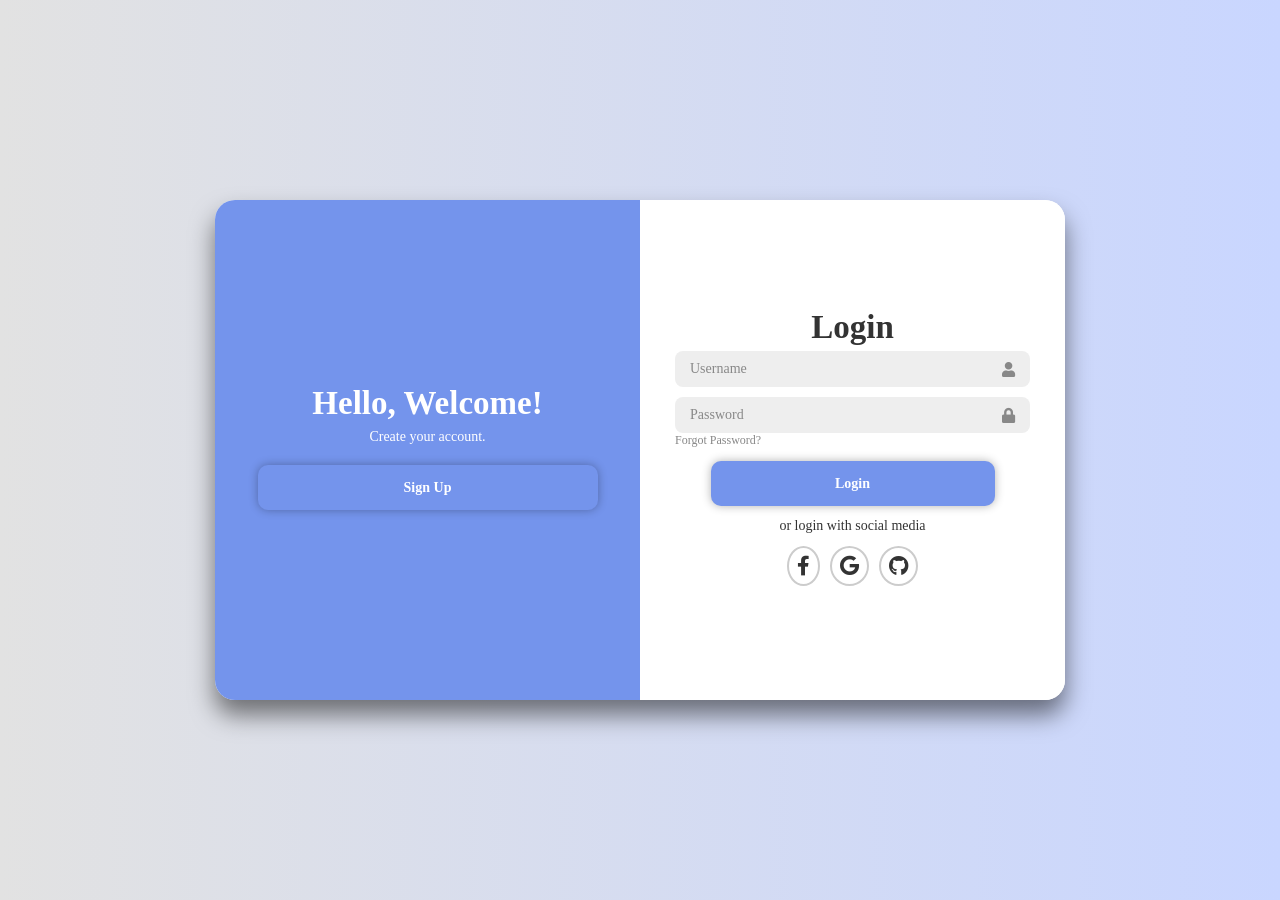
<file: index.html>
<!DOCTYPE html>
<html lang="en">

<head>
    <meta charset="UTF-8">
    <meta name="viewport" content="width=device-width, initial-scale=1.0">
    <title>Login & Registration</title>
    <link rel="stylesheet" href="index.css">
    <link rel="stylesheet" href="https://cdnjs.cloudflare.com/ajax/libs/font-awesome/5.15.3/css/all.min.css">

</head>

<body>
    <div class="container">
        <!-- Login Form -->
        <div class="form-box login">
            <form action="#">
                <h1>Login</h1>
                <div class="input-box">
                    <input type="text" placeholder="Username" required>
                    <i class="fas fa-user"></i>

                </div>
                <div class="input-box">
                    <input type="password" placeholder="Password" required>
                    <i class="fas fa-lock"></i>
                </div>
                <div class="forgot-link">
                    <a href="#">Forgot Password?</a>
                </div>
                <button type="submit" class="btn">Login</button>
                <p>or login with social media</p>
                <div class="social-icons">
                    <a
                        href="#"><i
                            class="fab fa-facebook-f"></i></a>
                    <a href="#"><i class="fab fa-google"></i></a>
                    <a href="https://github.com/krisno003?tab=repositories"><i
                            class="fab fa-github"></i></a>
                </div>
            </form>
        </div>
        <!-- Register Form -->
        <div class="form-box register">
    <form action="#">
        <h1>Registration</h1>

        <div class="input-box">
            <input type="text" placeholder="Full Name" required>
            <i class="fas fa-user"></i>
        </div>

        <div class="input-box">
            <input type="email" placeholder="Email" required>
            <i class="fas fa-envelope"></i>
        </div>

        <div class="input-box">
            <input type="password" placeholder="Password" required>
            <i class="fas fa-lock"></i>
        </div>

        <button type="submit" class="btn">Register</button>

        <p>or Register with social media</p>

        <div class="social-icons">
            <a href="#"><i class="fab fa-facebook-f"></i></a>
            <a href="#"><i class="fab fa-google"></i></a>
            <a href="https://github.com/krisno003?tab=repositories"><i class="fab fa-github"></i></a>
            <a href="#"><i class="fab fa-linkedin-in"></i></a>
        </div>
    </form>
</div>  
        <div class="toggle-box">

            <div class="toggle-panel toggle-left">
                <h1>Hello, Welcome!</h1>
                <p>Create your account.</p>
                <button class="btn register-btn">Sign Up</button>
            </div>

            <div class="toggle-panel toggle-right">
                <h1>Welcome Back!</h1>
                <p>Already have an account?</p>
                <button class="btn login-btn">Login</button>
            </div>
        </div>
    </div>

    <script src="index.js"></script>
</body>

</html>
</file>
<file: index.css>
* {
    font-family: 'Times New Roman', Times, serif;
    margin: 0;
    padding: 0;
    box-sizing: border-box;
    text-decoration: none;
    list-style: none;
}
body {
    display: flex;
    justify-content: center;
    align-items: center; /* Added this to perfectly center vertically */
    min-height: 100vh;
    background: linear-gradient(90deg, #e2e2e2, #c9d6ff);
}
.container {
    position: relative;
    width: 850px;
    height: 500px;
    background: #fff;
    border-radius: 20px;
    box-shadow: 0 15px 25px rgba(0,0,0,0.5);
    overflow: hidden;
    margin: 16px;
}
.container h1 {
    font-size: 33px; 
    margin: -5px 0;
}
.container p {
    font-size: 14px; /* Adjusted to make text readable */
    margin: 12px 0;
}
form {
    width: 100%;
}
.form-box {
    position: absolute;
    right: 0;
    width: 50%;
    height: 100%;
    background: #fff;
    display: flex;
    align-items: center;
    color: #333;
    padding: 35px;
    z-index: 1;
    transition: 0.6s ease-in-out 1.2s, visibility 0s 1.2s;
    text-align: center;
}
.container.active .form-box {
    right: 50%;
}
.form-box.register {
    visibility: hidden;
}
.container.active .form-box.register {
    visibility: visible;
}
.input-box {
    position: relative;
    margin: 10px 0;
}
.input-box input {
    width: 100%;
    padding: 10px 45px 10px 15px;
    background: #eee;
    border-radius: 8px;
    border: none;
    outline: none;
    font-size: 14px;
    color: #333;
    font-weight: 500;
}
.input-box input::placeholder {
    color: #888;
    font-weight: 400;
}
.input-box i {
    position: absolute;
    right: 15px;
    top: 50%;
    transform: translateY(-50%);
    color: #888;
    font-size: 15px;
}
.forgot-link {
    margin: -13px 0 13px;
    text-align: left; /* Aligned for better UI */
}
.forgot-link a {
    color: #888;
    font-size: 12px;
}
.btn {
    width: 80%;
    height: 45px;
    background: #7494ec;
    box-shadow: 0 0 10px rgba(0,0,0,0.3);
    border: none;
    outline: none;
    cursor: pointer;
    font-size: 14px;
    color: #fff;
    font-weight: 600;
    border-radius: 10px; /* Added border-radius for modern look */
}
.social-icons {
    display: flex;
    justify-content: center;
}
.social-icons a {
    display: inline-flex;
    padding: 8px;
    border: 2px solid #ccc;
    border-radius: 50%; /* Made social icons circles */
    font-size: 20px;
    color: #333;
    margin: 0 5px;
}
.toggle-box {
    position: absolute;
    width: 100%;
    height: 100%;
    pointer-events: none;
}
/* FIX: Removed the space before ::before */
.toggle-box::before {
    content: '';
    position: absolute;
    width: 250%; /* FIX: Changed from -250% to positive */
    height: 300%; /* FIX: Changed from -300% to positive */
    left: -250%; /* Position it correctly */
    top: -100%;
    background: #7494ec;
    border-radius: 150px;
    z-index: 2;
    transition: 1.8s ease-in-out;
}
.container.active .toggle-box::before {
    left: 50%;
}
.toggle-panel {
    position: absolute;
    width: 50%;
    height: 100%;
    display: flex;
    flex-direction: column;
    justify-content: center;
    align-items: center;
    background-color:#7494ec;
    text-align: center;
    color: #fff;
    z-index: 2;
    transition: 0.6s ease-in-out;
    pointer-events: auto; /* Re-enable clicks for buttons */
}
.toggle-panel.toggle-left {
    left: 0;
    transition-delay: 1.2s;
}
.container.active .toggle-panel.toggle-left {
    transition-delay: 0.6s;
    left: -50%;
}
.toggle-panel.toggle-right {
    right: -50%;
    transition-delay: 0.6s;
    border-radius: 20px;
}
.container.active .toggle-panel.toggle-right {
    right: 0;
    transition-delay: 1.2s;
}
.toggle-panel p {
    margin-bottom: 20px;
}
.toggle-panel.btn {
    width: 130px;
    height: 40px;
    background: transparent;
    border: 2px solid #000000;
    box-shadow: none;

}
</file>
